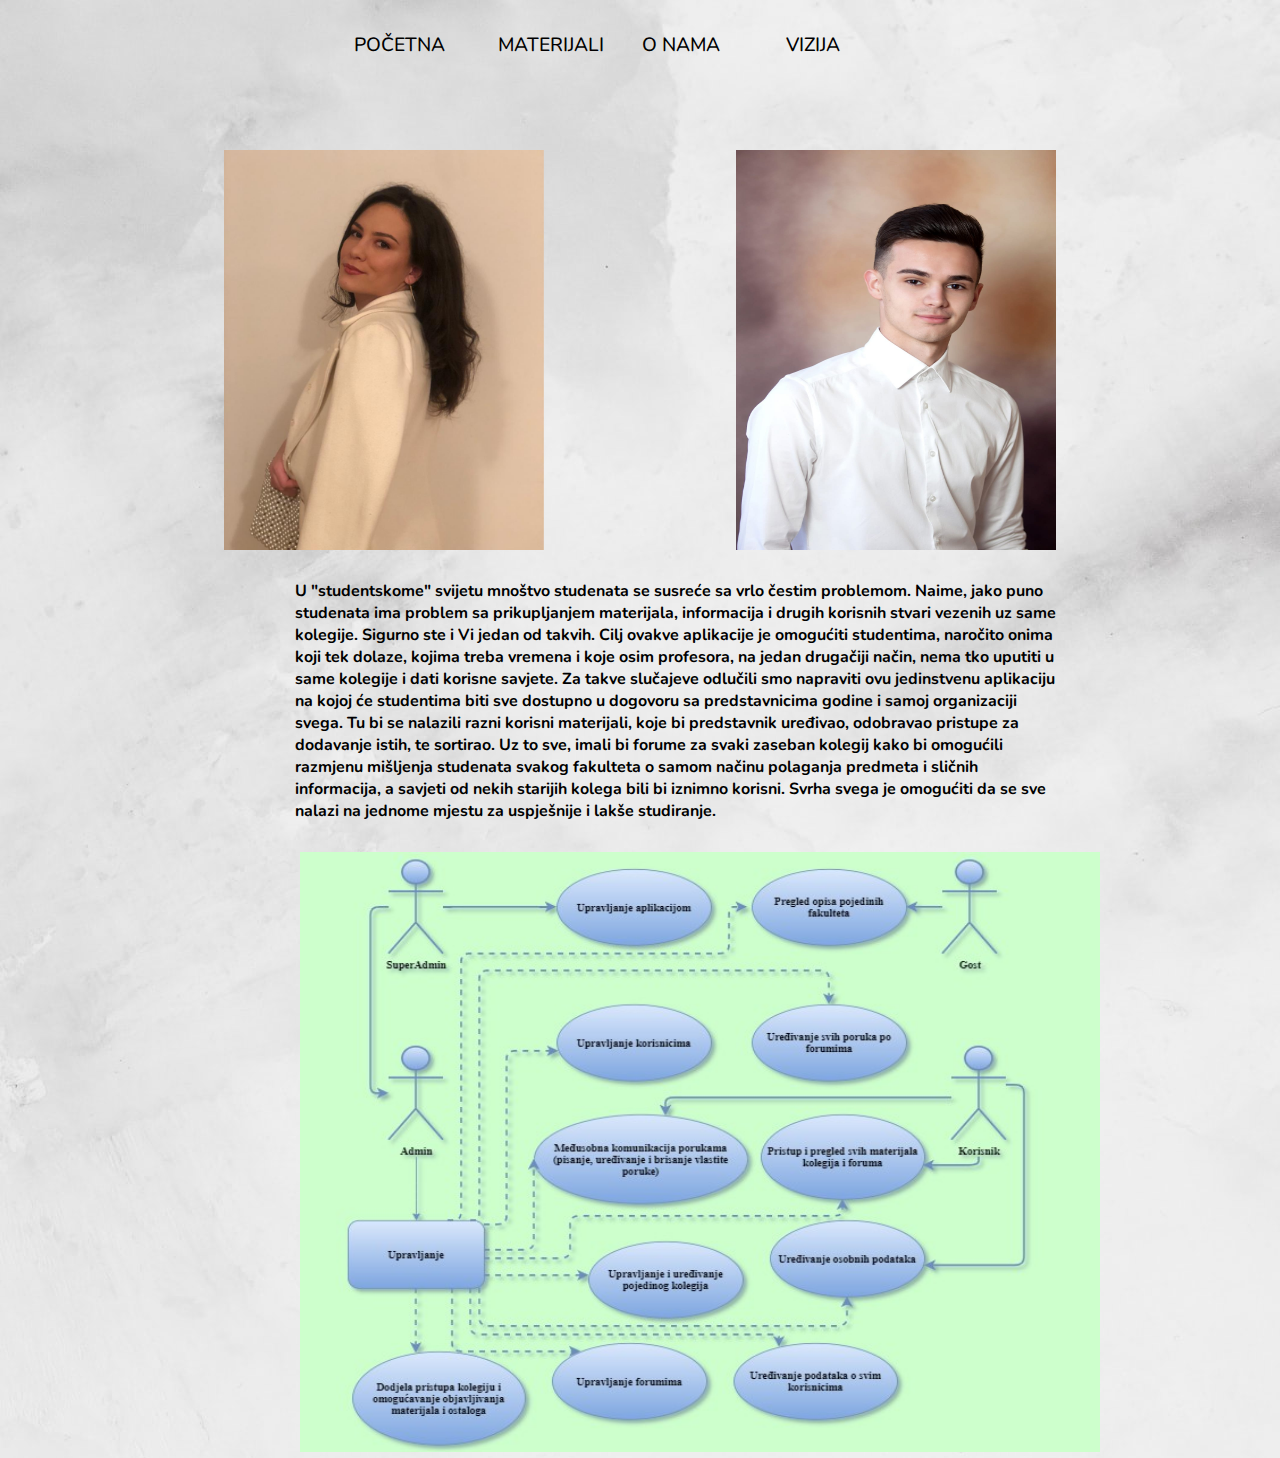
<file: onama.html>
<!DOCTYPE html>
<html lang="en">
<head>
    <meta charset="UTF-8">
    <title>Student Share</title>
    <link rel="stylesheet" href="CSS/style.css">
</head>
<body style="background-image:url('ASSETS/dana-devolk-x2cNcfz_xXU-unsplash.jpg') ;">
    
      <nav class="navMenu">
        <a href="index.html">Početna</a>
        <a href="#">Materijali</a>
        <a href="onama.html">O nama</a>
        <a href="https://drive.google.com/file/d/1wTPE4yHXzlRNRn48xNcxvCoTLvxfVhJa/view?usp=sharing" target="_blank" >Vizija</a>  
      </nav>

      <div class="container_aboutus">
        <div class="slikee">
            <div class="flip-card">
          
          <div class="flip-card-inner">
            <div class="flip-card-front">
              <img src="ASSETS/mihaela_slika.jpeg" alt="Mihaela" style="width:320px;height:400px;">
            </div>
            <div class="flip-card-back">
              <br><br><h1>Mihaela Martić</h1><br><br>
              <p>mihaela.martic@fsre.sum.ba</p> <br>
              <p>Frontend</p> <br>
              <p>HTML, CSS & JS</p> <br>
              <a href="https://github.com/mmfsre/studentshare">Github</a>
            </div>
          </div>
          </div>
        </div>

      <div class="slikee">
      <div class="flip-card">
        <div class="flip-card-inner">
          <div class="flip-card-front">
            <img src="ASSETS/dario_slika.jpeg" alt="Dario" style="width:320px;height:400px;">
          </div>
          <div class="flip-card-back">
            <br><br><h1>Dario Klarić</h1><br><br>
            <p>dario.klaric@fsre.sum.ba</p> <br>
            <p>Backend</p> <br>
            <p>MySQL, PHP & Laravel</p> <br>
            <a href="https://github.com/mmfsre/studentshare">Github</a>
          </div>
        </div>
      </div>
    </div>
  
      </div>
<div class="motivation">

<p style="color:black"><strong>U "studentskome" svijetu mnoštvo studenata se susreće sa vrlo čestim problemom. Naime, jako puno studenata ima problem sa prikupljanjem materijala, informacija i drugih korisnih stvari vezenih uz same kolegije. Sigurno ste i Vi jedan od takvih. Cilj ovakve aplikacije je omogućiti studentima, naročito onima koji tek dolaze, kojima treba vremena i koje osim profesora, na jedan drugačiji način, nema tko uputiti u same kolegije i dati korisne savjete. Za takve slučajeve odlučili smo napraviti ovu jedinstvenu aplikaciju na kojoj će studentima biti sve dostupno u dogovoru sa predstavnicima godine i samoj organizaciji svega. Tu bi se nalazili razni korisni materijali, koje bi predstavnik uređivao, odobravao pristupe za dodavanje istih, te sortirao. Uz to sve, imali bi forume za svaki zaseban kolegij kako bi omogućili razmjenu mišljenja studenata svakog fakulteta o samom načinu polaganja predmeta  i sličnih informacija, a savjeti od nekih starijih kolega bili bi iznimno korisni. Svrha svega je omogućiti da se sve nalazi na jednome mjestu za uspješnije i lakše studiranje.</strong></p>

<div class="diagram">
  <img src="ASSETS/Use_Case_Diagram.jpg" alt="Use Case Diagram" style="width:800px;height:600px;">
</div>

</div>

</body>
</html>
</file>
<file: CSS/style.css>
@import url("https://fonts.googleapis.com/css?family=Nunito:400,600,700");
 * {
	 box-sizing: border-box;
}
 body {
	 font-family: "Nunito", sans-serif;
	 color: rgba(0, 0, 0, 0.7);
     margin: 0;
}
 .container {
	 height: 150vh;
     width: 100%;
	 background-image: url('../ASSETS/thought-catalog-o0Qqw21-0NI-unsplash.jpg');
	 background-size: cover;
	 background-position: center;
	 background-repeat: no-repeat;

}
 .modal {
	 position: fixed;
	 left: 0;
	 bottom: 0;
	 width: 100%;
	 height: 60px;
	 background: rgba(51, 51, 51, 0.5);
	 display: flex;
	 flex-direction: column;
	 align-items: center;
	 justify-content: center;
	 transition: 0.4s;
}
 .modal-container {
	 display: flex;
	 max-width: 720px;
	 width: 100%;
	 border-radius: 10px;
	 overflow: hidden;
	 position: absolute;
	 opacity: 0;
	 pointer-events: none;
	 transition-duration: 0.3s;
	 background: #fff;
	 transform: translateY(100px) scale(0.4);
}
 .modal-title {
	 font-size: 26px;
	 margin: 0;
	 font-weight: 400;
	 color: #55311c;
}
 .modal-left {
	 padding: 60px 30px 20px;
	 background: #fff;
	 flex: 1.5;
	 transition-duration: 0.5s;
	 transform: translateY(80px);
	 opacity: 0;
}
 .modal-button {
	 color: #7d695e;
	 font-family: "Nunito", sans-serif;
	 font-size: 18px;
	 cursor: pointer;
	 border: 0;
	 outline: 0;
	 padding: 10px 40px;
	 border-radius: 30px;
	 background: #fff;
	 box-shadow: 0 10px 40px rgba(0, 0, 0, 0.16);
	 transition: 0.3s;
}
 .modal-button:hover {
	 border-color: rgba(255, 255, 255, 0.2);
	 background: rgba(255, 255, 255, 0.8);
}
 .modal-right {
	 flex: 2;
	 font-size: 0;
	 transition: 0.3s;
	 overflow: hidden;
}
 .modal-right img {
	 width: 100%;
	 height: 100%;
	 transform: scale(2);
	 object-fit: cover;
	 transition-duration: 1.2s;
}
 .modal.is-open {
	 height: 100%;
	 background: rgba(51, 51, 51, 0.85);
}
 .modal.is-open .modal-button {
	 opacity: 0;
}
 .modal.is-open .modal-container {
	 opacity: 1;
	 transition-duration: 0.6s;
	 pointer-events: auto;
	 transform: translateY(0) scale(1);
}
 .modal.is-open .modal-right img {
	 transform: scale(1);
}
 .modal.is-open .modal-left {
	 transform: translateY(0);
	 opacity: 1;
	 transition-delay: 0.1s;
}
 .modal-buttons {
	 display: flex;
	 justify-content: space-between;
	 align-items: center;
}
 .modal-buttons a {
	 color: rgba(51, 51, 51, 0.6);
	 font-size: 14px;
}
 .sign-up {
	 margin: 60px 0 0;
	 font-size: 14px;
	 text-align: center;
}
 .sign-up a {
	 color: #8c7569;
}
 .input-button {
	 padding: 8px 12px;
	 outline: none;
	 border: 0;
	 color: #fff;
	 border-radius: 4px;
	 background: #8c7569;
	 font-family: "Nunito", sans-serif;
	 transition: 0.3s;
	 cursor: pointer;
}
 .input-button:hover {
	 background: #55311c;
}
 .input-label {
	 font-size: 11px;
	 text-transform: uppercase;
	 font-family: "Nunito", sans-serif;
	 font-weight: 600;
	 letter-spacing: 0.7px;
	 color: #8c7569;
	 transition: 0.3s;
}
 .input-block {
	 display: flex;
	 flex-direction: column;
	 padding: 10px 10px 8px;
	 border: 1px solid #ddd;
	 border-radius: 4px;
	 margin-bottom: 20px;
	 transition: 0.3s;
}
 .input-block input {
	 outline: 0;
	 border: 0;
	 padding: 4px 0 0;
	 font-size: 14px;
	 font-family: "Nunito", sans-serif;
}
 .input-block input::placeholder {
	 color: #ccc;
	 opacity: 1;
}
 .input-block:focus-within {
	 border-color: #8c7569;
}
 .input-block:focus-within .input-label {
	 color: rgba(140, 117, 105, 0.8);
}
 .icon-button {
	 outline: 0;
	 position: absolute;
	 right: 10px;
	 top: 12px;
	 width: 32px;
	 height: 32px;
	 border: 0;
	 background: 0;
	 padding: 0;
	 cursor: pointer;
}
 .scroll-down {
	 position: fixed;
	 top: 50%;
	 left: 50%;
	 display: flex;
	 flex-direction: column;
	 align-items: center;
	 text-align: center;
	 color: #7d695e;
	 font-size: 32px;
	 font-weight: 800;
	 transform: translate(-50%, -50%);
}
 .scroll-down svg {
	 margin-top: 16px;
	 width: 52px;
	 fill: currentColor;
}
 @media (max-width: 750px) {
	 .modal-container {
		 width: 90%;
	}
	 .modal-right {
		 display: none;
	}
}

@import url("https://fonts.googleapis.com/css2?family=Montserrat:wght@400;500;600;700&display=swap");
* { 
  margin: 0;
  padding: 0;
  -webkit-box-sizing: border-box;
  box-sizing: border-box;
}


.navMenu {
    position: absolute;
    top: 5%;
    left: 50%;
    transform: translate(-50%, -50%);
}

.navMenu a {
  color: black;
  text-decoration: none;
  font-size: 1.2em;
  text-transform: uppercase;
  font-weight: 500;
  display: inline-block;
  width: 140px;
  -webkit-transition: all 0.1s ease-in-out;
  transition: all 0.1s ease-in-out;
}

.navMenu a:hover {
  color: rgb(211, 145, 24);
}

.main_container{

display: block;
}
 
.container p{
  position: absolute;
  top: 30%;
  left: 50%;
  transform: translate(-50%, -50%);
  font-size: 40px;
  
}

.modal-buttons .input-button {
	
	margin-left: auto;
	margin-right: auto;
}

.flip-card {
    background-color: transparent;
    width: 320px;
    height: 400px;
    perspective: 1000px;
    margin-top: 150px;
  }
  
  .flip-card-inner {
    position: relative;
    width: 100%;
    height: 100%;
    text-align: center;
    transition: transform 0.6s;
    transform-style: preserve-3d;
    
  }
  
  .flip-card:hover .flip-card-inner {
    transform: rotateY(180deg);
  }
  
  .flip-card-front, .flip-card-back {
    position: absolute;
    width: 100%;
    height: 100%;
    -webkit-backface-visibility: hidden;
    backface-visibility: hidden;
  }
  
  .flip-card-front {
    background-color: #bbb;
    color: black;
  }
  
  .flip-card-back {
    background-color: lightgray ;
    color: black;
    transform: rotateY(180deg);
  }
  .container_aboutus{
      margin: auto;
      width: 80%;
      display: flex;
      
  }

  .slikee {
      
      margin: auto;
  }

  .motivation p{
	  
	  width: 60%;
	  margin-left: 295px;
	  margin-top: 30px;
	  margin-bottom: 30px;
	  
	  
  }

  .diagram {
	margin-left: 300px;
	
  }
</file>
